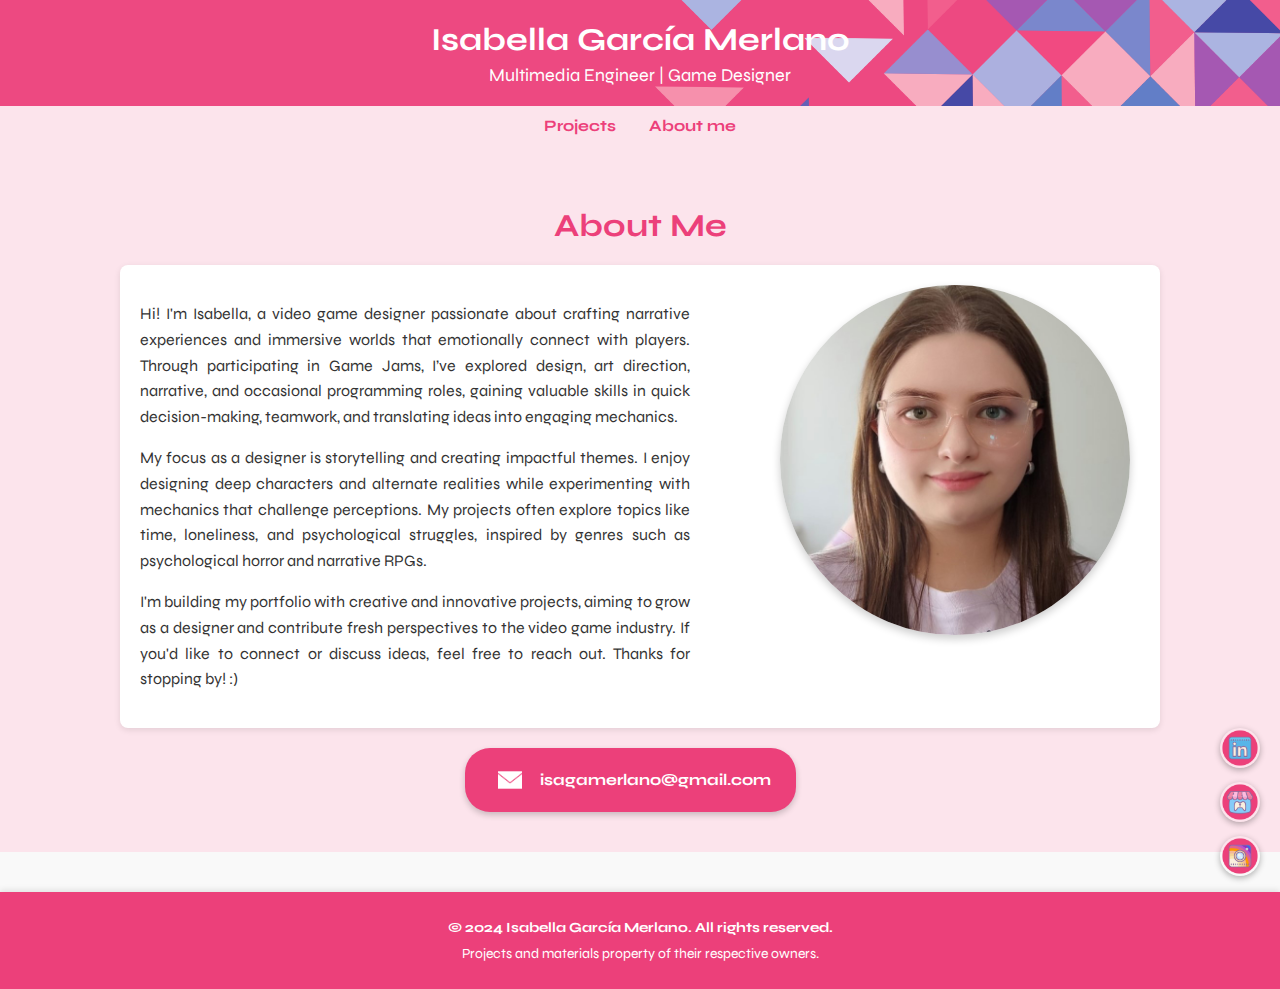
<file: about.html>
<!DOCTYPE html>
<html lang="en">
<head>
    <meta charset="UTF-8">
    <meta name="viewport" content="width=device-width, initial-scale=1.0">
    <title>Isabella Garcia | Game Designer | About Me</title>
    <!-- Fuente de Google Fonts -->
    <link href="https://fonts.googleapis.com/css2?family=Syne:wght@400;600&display=swap" rel="stylesheet">
    <link rel="stylesheet" href="styles.css">
    <link rel="icon" type="image/x-icon" href="favicon.ico">
</head>
<body>
    <!-- Header -->
    <div class="header">
        <h1>Isabella García Merlano</h1>
        <h2>Multimedia Engineer | Game Designer</h2>
    </div>

    <!-- Navigation -->
    <div class="navigation">
        <a href="index.html">Projects</a>
        <a href="about.html" class="active">About me</a>
    </div>

    <!-- About Me Section -->
    <div id="about">
        <h1>About Me</h1>
        <div class="content">
            <!-- Left Column -->
            <div class="about-text">
                <p>
                    Hi! I'm Isabella, a video game designer passionate about crafting narrative experiences and immersive worlds that emotionally connect with players. Through participating in Game Jams, I’ve explored design, art direction, narrative, and occasional programming roles, gaining valuable skills in quick decision-making, teamwork, and translating ideas into engaging mechanics.                </p>
                <p>
                    My focus as a designer is storytelling and creating impactful themes. I enjoy designing deep characters and alternate realities while experimenting with mechanics that challenge perceptions. My projects often explore topics like time, loneliness, and psychological struggles, inspired by genres such as psychological horror and narrative RPGs.                </p>
                <p>
                    I'm building my portfolio with creative and innovative projects, aiming to grow as a designer and contribute fresh perspectives to the video game industry. If you'd like to connect or discuss ideas, feel free to reach out. Thanks for stopping by! :)                </p>
            </div>
            <!-- Right Column -->
            <div class="about-photo">
                <img src="pfpcuadrado.jpg" alt="Isabella García Merlano">
            </div>
        </div>
        <div class="buttons">
            <span class="email-text">
                <img src="icons/mail.png" alt="Email Icon" class="icon">
                isagamerlano@gmail.com
            </span>
        </div>
    </div>

    

    <!-- Social media -->

    <div class="social-icons">
        <a href="https://www.linkedin.com/in/isagarciamerlano" target="_blank">
            <img src="icons/linkedin.png" alt="LinkedIn">
        </a>
        <a href="https://mayvisan.itch.io" target="_blank">
            <img src="icons/itchio.png" alt="GitHub">
        </a>
        <a href="https://www.instagram.com/mayviesan/" target="_blank">
            <img src="icons/instagram.png" alt="Instagram">
        </a>
    </div>

    <footer class="footer">
        <p>&copy; 2024 Isabella García Merlano. All rights reserved.</p>
        <p>Projects and materials property of their respective owners.</p>
    </footer>    

</body>
</html>
</file>
<file: styles.css>
.header {
    background-image: url("header.png"); /* Ruta de tu imagen */
    background-size: cover; /* La imagen se adapta para cubrir todo el header */
    background-position: center; /* Centra la imagen */
    background-repeat: no-repeat; /* Evita que la imagen se repita */
    color: white;
    padding: 40px 20px; /* Ajusta el padding para dar espacio al contenido */
    text-align: center;
}


.header h1, .header h2 {
    margin-top: 80px; /* Ajusta la posición del texto si la imagen está encima */
}


body {
    font-family: 'Syne', Arial, sans-serif;
    margin: 0;
    padding: 0;
    background-color: #f9f9f9;
    color: #333;
}

/* Header */
.header {
    background-color: #ec407a;
    color: white;
    padding: 20px;
    text-align: center;
}

.header h1 {
    margin: 0;
    font-size: 32px;
}

.header h2 {
    margin: 5px 0 0;
    font-size: 18px;
    font-weight: 400;
}

/* Navigation */
.navigation {
    text-align: center;
    background-color: #fce4ec;
    padding: 10px 0;
}

.navigation a {
    color: #ec407a;
    text-decoration: none;
    margin: 0 15px;
    font-weight: bold;
    font-size: 16px;
}

.navigation a:hover {
    text-decoration: underline;
}

/* Main Content */
.content {
    display: grid;
    grid-template-columns: 50% 50%; /* Dos columnas */
    gap: 20px; /* Espaciado entre columnas */
    max-width: 1000px;
    margin: 20px auto;
    padding: 20px;
    background: white;
    border-radius: 8px;
    box-shadow: 0 2px 6px rgba(0, 0, 0, 0.1);
}




.project-info {
    display: flex;
    flex-direction: column;
}

.project-info h1 {
    margin-bottom: 10px;
    font-size: 24px;
}

.project-info p {
    line-height: 1.6;
}

/* Buttons */
.buttons {
    display: flex;
    gap: 15px;
    justify-content: center;
    margin-top: 20px;
}

.buttons a {
    background-color: #ec407a;
    color: white;
    text-decoration: none;
    padding: 10px 20px;
    border-radius: 20px;
    font-weight: bold;
    box-shadow: 0 2px 4px rgba(0, 0, 0, 0.2);
    text-align: center;
}

.buttons a:hover {
    background-color: #d81b60;
}

/* Carousel */
.carousel-container {
    position: relative;
    background: #fff;
    border-radius: 10px;
    overflow: hidden;
    box-shadow: 0 4px 8px rgba(0, 0, 0, 0.2);
}

.carousel-main {
    position: relative;
    overflow: hidden;
}

.carousel-main img {
    width: 100%;
    height: auto;
    opacity: 0;
    position: absolute;
    top: 0;
    left: 0;
    transition: opacity 0.5s ease, transform 0.5s ease;
}

.carousel-main img.active {
    opacity: 1;
    transform: translateX(0);
    position: relative;
}

.carousel-thumbnails {
    display: flex;
    justify-content: center; /* Alinea los thumbnails al centro */
    padding: 10px;
    gap: 10px;
    overflow-x: auto; /* Activa el scroll horizontal */
    overflow-y: hidden; /* Oculta el scroll vertical */
    white-space: nowrap; /* Evita que las miniaturas se envuelvan */
    max-width: 540px; /* Ajusta el ancho para mostrar 5 thumbnails */
    margin: 0 auto; /* Centra el contenedor de thumbnails */
    scrollbar-width: thin; /* Personaliza el ancho del scrollbar en navegadores compatibles */
    scrollbar-color: #ec407a transparent; /* Estilo del scrollbar */
}

.carousel-thumbnails::-webkit-scrollbar {
    height: 8px; /* Altura del scrollbar horizontal */
}

.carousel-thumbnails::-webkit-scrollbar-thumb {
    background-color: #ec407a; /* Color del scrollbar */
    border-radius: 10px; /* Redondeo del scrollbar */
}

.carousel-thumbnails::-webkit-scrollbar-track {
    background: transparent; /* Fondo del track del scrollbar */
}

.carousel-thumbnails img {
    flex-shrink: 0; /* Evita que las imágenes se reduzcan */
    width: auto; /* Mantén el ancho automático */
    height: 57px; /* Fija la altura para uniformidad */
    object-fit: contain; /* Asegura que la imagen mantenga su proporción */
    cursor: pointer;
    border: 2px solid transparent;
    border-radius: 5px;
    transition: transform 0.3s ease, border-color 0.3s ease;
}

.carousel-thumbnails img:hover {
    transform: scale(1.1);
}

.carousel-thumbnails img.active {
    border: 2px solid #ec407a;
}

.arrow {
    position: absolute;
    top: 50%;
    transform: translateY(-50%);
    background: rgba(0, 0, 0, 0.5);
    color: white;
    border: none;
    font-size: 24px;
    padding: 10px 15px;
    cursor: pointer;
    border-radius: 50%;
    z-index: 10;
    transition: background 0.3s;
}

.arrow:hover {
    background: rgba(0, 0, 0, 0.8);
}

.arrow-left {
    left: 10px;
}

.arrow-right {
    right: 10px;
}

/* Toggle Section */
.toggle-section {
    margin-top: 20px;
}
.header-toggle {
display: flex;
justify-content: space-between;
align-items: center;
padding: 16px 20px;
cursor: pointer;
background-color: rgba(223, 94, 137, 0.1);
color: #ec407a;
border-radius: 5px;
}

.header-toggle:hover {
    background-color: rgba(236, 64, 122, 0.2);
}

.header-toggle h2 {
    margin: 0;
    font-size: 18px;
    flex: 1; /* Asegura que el texto ocupe todo el espacio disponible */
}

.header-toggle .arrow {
    width: 5px; /* Tamaño uniforme para las flechas */
    height: 5px;
    display: flex;
    align-items: center; /* Centra verticalmente la flecha */
    justify-content: center; /* Centra horizontalmente la flecha */
    background-color: #6f6f6f00; /* Fondo para visibilidad */
    color: #ec407a;
    border-radius: 50%; /* Forma circular */
    transition: transform 0.3s ease;
    transform-origin: center; /* Centra la rotación */
    position: relative; /* Mantiene la flecha fija al lado derecho */
}


.header-toggle .arrow.expanded {
    transform: rotate(180deg);
}



.content-toggle {
    overflow: hidden;
    max-height: 0;
    padding: 0 20px;
    transition: max-height 0.4s ease, padding 0.4s ease;
    font-size: 14px;
    color: #333;
}

.content-toggle.open {
    max-height: 500px;
    padding: 20px;
}

.divider {
    height: 1px;
    background-color: #ddd;
    margin: 10px 0;
}

/* Featured Projects Section */
#featured-projects {
    margin-top: 20px;
    padding: 20px;
    background-color: #fce4ec; /* Fondo similar al de la navegación */
    border-radius: 8px; /* Bordes redondeados */
    box-shadow: 0 2px 6px rgba(0, 0, 0, 0.1); /* Sombra sutil */
}

#featured-projects h2 {
    color: #ec407a;
    text-align: center;
    font-size: 24px;
    margin-bottom: 20px;
    font-weight: bold;
}

#featured-projects .content {
    display: grid;
    grid-template-columns: 50% 50%;
    gap: 20px;
    margin-bottom: 20px; /* Asegura separación entre proyectos */
}

/* Ajuste específico para el carrusel de "The Tale of the Broken Spell" */
#carousel-main-spell {
    margin: 0 auto; /* Centra el carrusel horizontalmente */
    max-width: 100%; /* Asegura que no se desborde */
}

#projects h1 {
    text-align: center;
    font-size: 32px; /* Ajusta el tamaño si es necesario */
    margin: 20px 0; /* Espaciado opcional arriba y abajo */
    color: #ec407a;
}

/* About Me Section */
#about {
    padding: 40px 20px;
    background-color: #fce4ec;
}

#about h1 {
    text-align: center;
    font-size: 32px;
    color: #ec407a;
    margin-bottom: 20px;
}

.content {
    display: grid;
    grid-template-columns: 55% 45%; /* Dos columnas */
    gap: 40px;
    max-width: 1000px;
    margin: 0 auto;
    padding: 20px;
    background: white;
    border-radius: 8px;
    box-shadow: 0 2px 6px rgba(0, 0, 0, 0.1);
}

.about-photo img {
    width: 350px; /* Aumenta el tamaño de la imagen */
    height: 350px; /* Asegura proporciones */
    border-radius: 50%; /* Imagen redonda */
    box-shadow: 0 4px 8px rgba(0, 0, 0, 0.2); /* Sombra */
    margin: 0 auto; /* Centra la imagen horizontalmente */
    display: block; /* Asegura que se comporte como un bloque centrado */
}


/* Botones */
.buttons {
    margin-top: 20px;
    display: flex;
    gap: 15px;
    justify-content: center; 
    flex-wrap: wrap; /* Permite que se ajusten si no hay suficiente espacio */
    padding-right: 20px; /* Opcional: Añade un pequeño espacio del borde derecho */
}

.buttons a {
    background-color: #ec407a;
    color: white;
    text-decoration: none;
    padding: 12px 25px; /* Botones más grandes */
    border-radius: 25px; /* Bordes más redondeados */
    font-weight: bold;
    box-shadow: 0 3px 6px rgba(0, 0, 0, 0.2); /* Más profundidad */
    text-align: center;
    transition: background-color 0.3s;
}

.buttons a:hover {
    background-color: #d81b60;
}

.social-icons {
    position: fixed;
    bottom: 20px; /* Distancia desde la parte inferior */
    right: 20px; /* Distancia desde la derecha */
    display: flex;
    flex-direction: column; /* Alineación vertical */
    gap: 10px; /* Espaciado entre los íconos */
}

.social-icons a img {
    width: 40px; /* Tamaño de los íconos */
    height: 40px;
    border-radius: 50%; /* Redondear los íconos */
    box-shadow: 0 2px 6px rgba(0, 0, 0, 0.3); /* Sombra */
    transition: transform 0.2s, box-shadow 0.2s; /* Animación */
}

.social-icons a img:hover {
    transform: scale(1.1); /* Ampliar ligeramente al pasar el mouse */
    box-shadow: 0 4px 10px rgba(0, 0, 0, 0.4); /* Sombra más intensa */
}

.about-text {
    max-width: 600px; /* Limita el ancho del texto */
    margin: 0 auto; /* Centra el texto */
    text-align: justify; /* Mantiene el texto alineado de forma estética */
    line-height: 1.8; /* Aumenta la separación entre líneas para mejor lectura */
    font-size: 16px; /* Tamaño de fuente más pequeño */
    line-height: 1.6; /* Espaciado entre líneas */
}

#about .buttons {
    margin-top: 20px;
    display: flex;
    justify-content: center; /* Centra el texto del correo */
}

#about .email-text {
    background-color: #ec407a;
    color: white;
    padding: 12px 25px;
    border-radius: 25px;
    font-weight: bold;
    font-size: 16px;
    box-shadow: 0 3px 6px rgba(0, 0, 0, 0.2);
    text-align: center;
    display: flex;
    align-items: center;
    gap: 10px;
    transition: transform 0.3s ease, box-shadow 0.3s ease; /* Transiciones */
}

#about .email-text:hover {
    transform: scale(1.1); /* Amplía ligeramente el botón */
    box-shadow: 0 5px 10px rgba(0, 0, 0, 0.4); /* Sombra más intensa */
}

#about .icon {
    width: 40px;
    height: 40px;
    transition: transform 0.3s ease; /* Transición suave por defecto */
}

#about .email-text:hover .icon {
    animation: bell-swing 0.5s ease; /* Aplica la animación al pasar el mouse */
}

.footer {
    background-color: #ec407a; /* Fondo principal */
    color: white; /* Texto blanco */
    padding: 20px 0; /* Espaciado */
    text-align: center; /* Texto centrado */
    font-size: 14px; /* Tamaño de fuente */
    margin-top: 40px; /* Espacio antes del footer */
    box-shadow: 0 -2px 6px rgba(0, 0, 0, 0.1); /* Sombra sutil */
}

.footer p {
    margin: 5px 0; /* Espaciado entre líneas */
    line-height: 1.5; /* Altura de línea */
    font-weight: normal; /* Texto regular */
}

.footer p:first-child {
    font-weight: bold; /* Negrita para el primer mensaje */
}


@keyframes bell-swing {
    0% {
        transform: rotate(0deg);
    }
    25% {
        transform: rotate(-15deg);
    }
    50% {
        transform: rotate(15deg);
    }
    75% {
        transform: rotate(-10deg);
    }
    100% {
        transform: rotate(0deg);
    }
}
</file>
